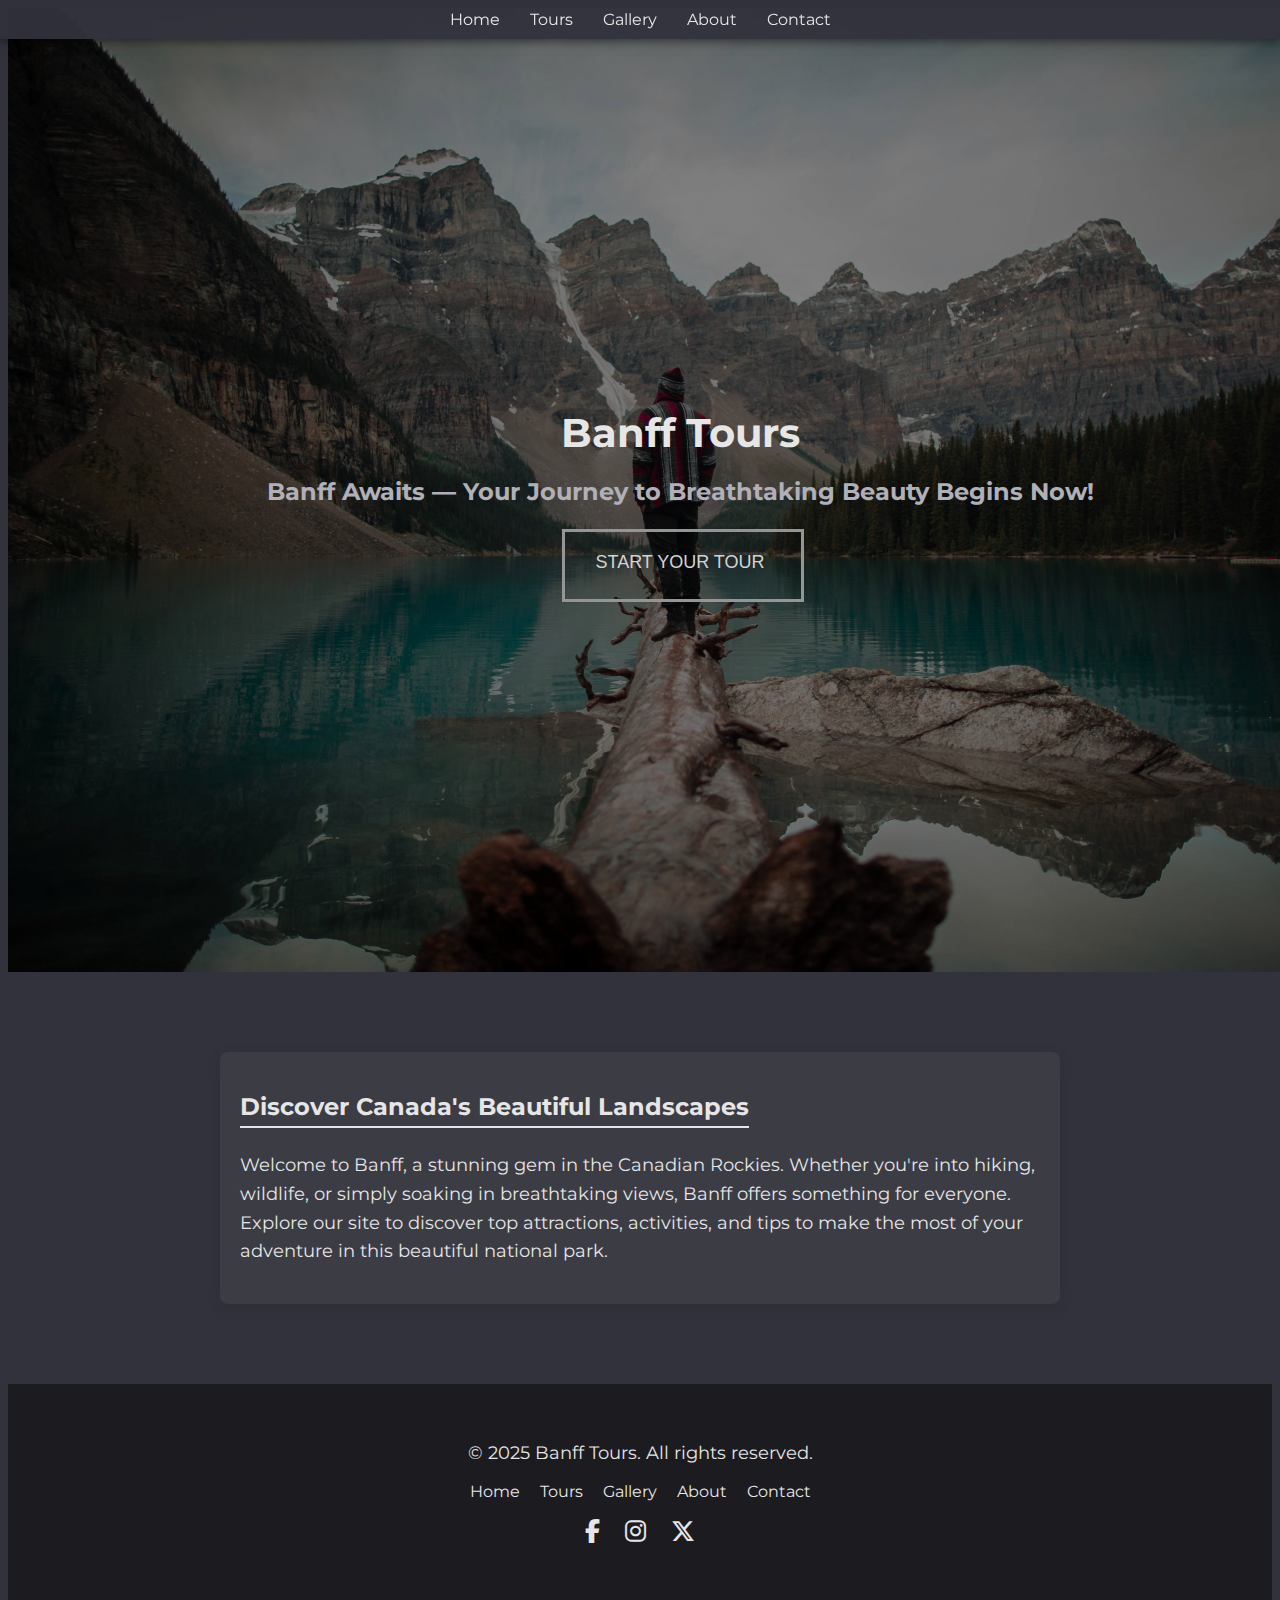
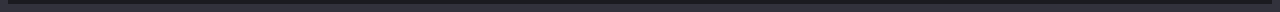
<file: index.html>
<!DOCTYPE html>
<html>
    <head>
        <title>Banff Tours</title>
		<meta charset="UTF-8">
		<meta name="description" content="Canada Tours Page">
		<meta name="keywords" content="Canada, Banff, tours, holidays, views, lakes, wildlife">
		<meta name="viewport" content="width-device-width, initial-scale=1.0">
        <link rel="stylesheet" href="styles.css">
		<link rel="stylesheet" href="https://fonts.googleapis.com/css?family=Montserrat">
    	<link rel="stylesheet" href="https://cdnjs.cloudflare.com/ajax/libs/font-awesome/6.7.2/css/all.min.css">
	</head>
    <body>

		<!-- Navigation Section -->		

		<nav>
			<ul>
				<li><a href="index.html">Home</a></li>
				<li><a href="tours.html">Tours</a></li>
				<li><a href="gallery.html">Gallery</a></li>
				<li><a href="about.html">About</a></li>
				<li><a href="contact.html">Contact</a></li>
			</ul>
		</nav>

		<!-- Main Header Section -->

		<div class="container">
			<div class="header-content">
				<h1>Banff Tours</h1>
				<h2>Banff Awaits — Your Journey to Breathtaking Beauty Begins Now!</h2>
			</div>
			<div class="button-container">
				<button class="shrink-border">START YOUR TOUR</button>
			</div>
		</div>

		<!-- Discovery Section -->

		<section class="chapter-section">
        	<h2>Discover Canada's Beautiful Landscapes</h2>
        	<p>Welcome to Banff, a stunning gem in the Canadian Rockies. Whether you're into hiking, wildlife, or simply soaking in breathtaking views, Banff offers something for everyone. Explore our site to discover top attractions, activities, and tips to make the most of your adventure in this beautiful national park.</p>
        </section>

		<!-- Footer Section -->

		<footer>
			<div class="footer-content">
				<p>&copy; 2025 Banff Tours. All rights reserved.</p>
				<ul class="footer-navigation">
					<li><a href="index.html">Home</a></li>
					<li><a href="tours.html">Tours</a></li>
					<li><a href="gallery.html">Gallery</a></li>
					<li><a href="about.html">About</a></li>
					<li><a href="contact.html">Contact</a></li>
				</ul>
				<p class="footer-social">
					<a href="#"><i class="fa-brands fa-facebook-f"></i></a>
					<a href="#"><i class="fa-brands fa-instagram"></i></a>
					<a href="#"><i class="fa-brands fa-x-twitter"></i></a>
				</p>
			</div>
		</footer>
    </body>
</html>
</file>
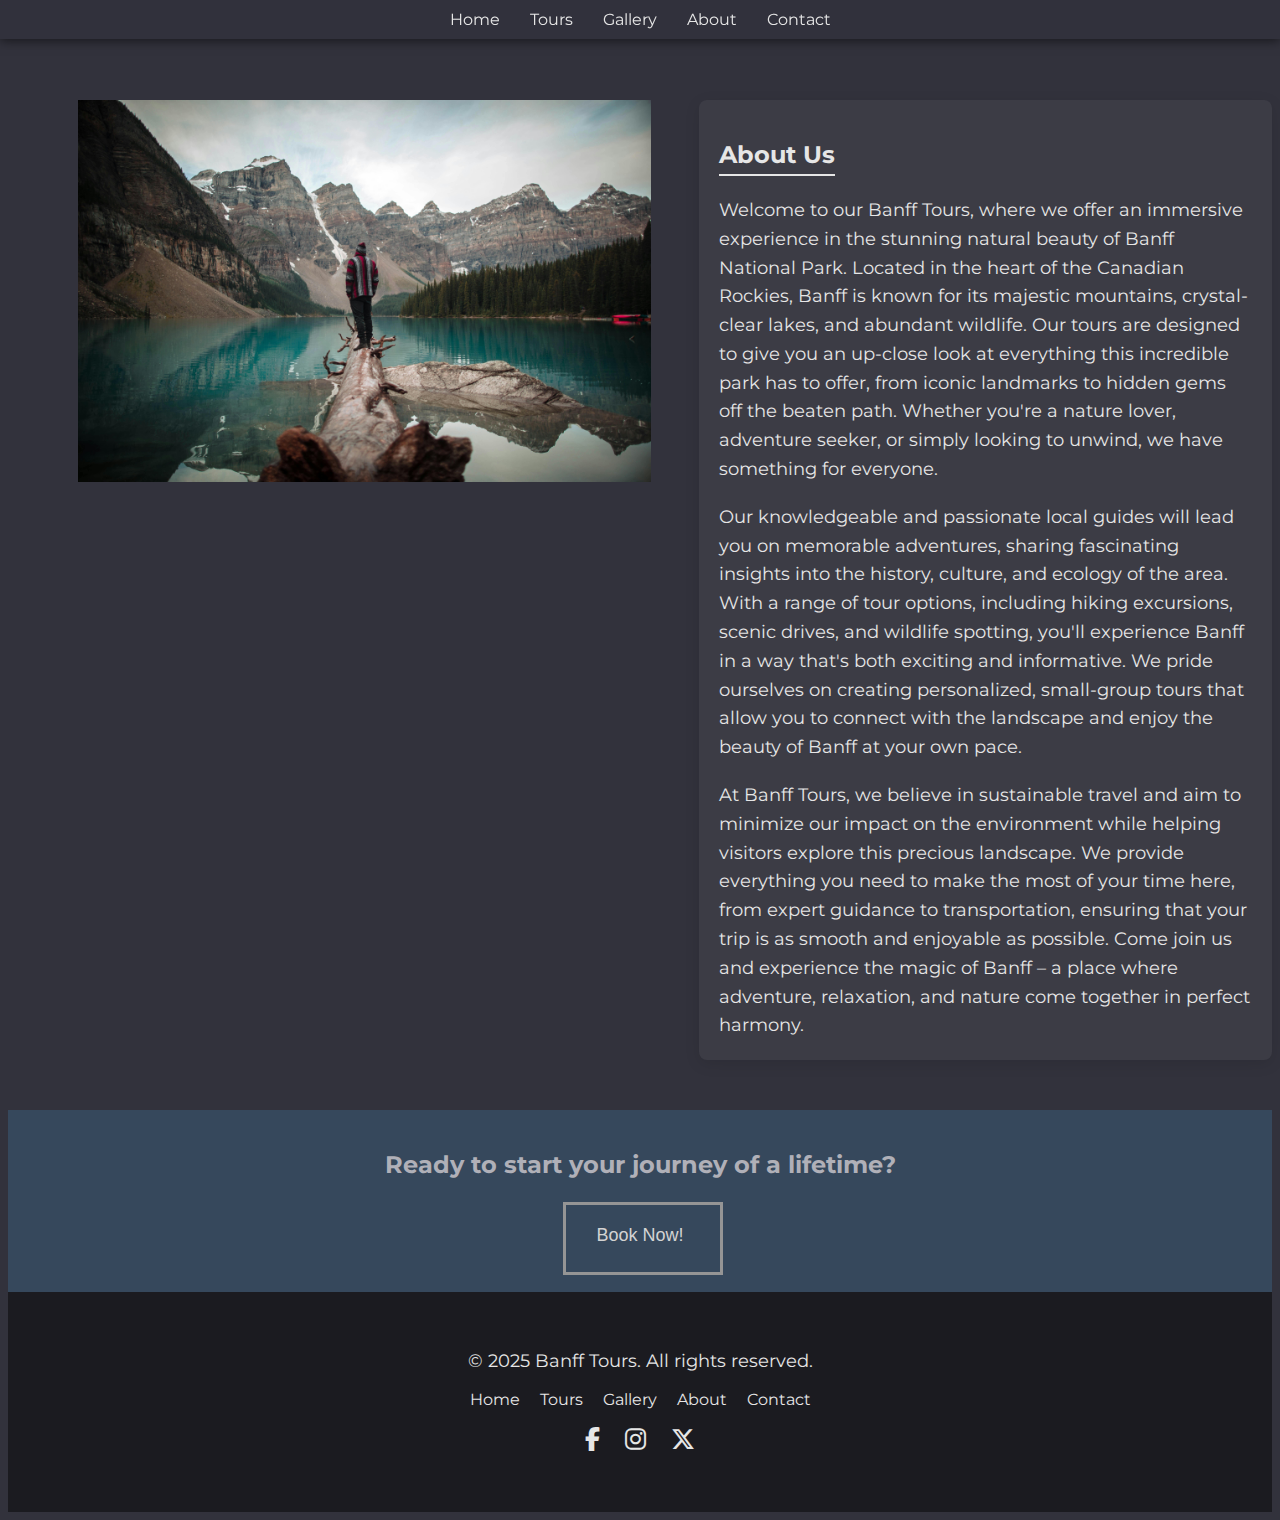
<file: about.html>
<!DOCTYPE html>
<html>
    <head>
        <title>Banff Tours - About</title>
        <link rel="stylesheet" href="styles.css">
		<link rel="stylesheet" href="https://fonts.googleapis.com/css?family=Montserrat">
    	<link rel="stylesheet" href="https://cdnjs.cloudflare.com/ajax/libs/font-awesome/6.7.2/css/all.min.css">
    </head>
    <body>

		<!-- Navigation Section -->

		<nav>
			<ul>
				<li><a href="index.html">Home</a></li>
				<li><a href="tours.html">Tours</a></li>
				<li><a href="gallery.html">Gallery</a></li>
				<li><a href="about.html">About</a></li>
				<li><a href="contact.html">Contact</a></li>
			</ul>
		</nav>	

		<!-- About Section-->

		<div class="two-column-container">
			<div class="column">
				<img src="images/banff.jpg" alt="Image of our founder in Banff for the first time">
			</div>
			<div class="column">
				<section class="about-section">
					<h2>About Us</h2>
					<p>Welcome to our Banff Tours, where we offer an immersive experience in the stunning natural beauty of Banff National Park. Located in the heart of the Canadian Rockies, Banff is known for its majestic mountains, crystal-clear lakes, and abundant wildlife. Our tours are designed to give you an up-close look at everything this incredible park has to offer, from iconic landmarks to hidden gems off the beaten path. Whether you're a nature lover, adventure seeker, or simply looking to unwind, we have something for everyone.</p><br>
					<p>Our knowledgeable and passionate local guides will lead you on memorable adventures, sharing fascinating insights into the history, culture, and ecology of the area. With a range of tour options, including hiking excursions, scenic drives, and wildlife spotting, you'll experience Banff in a way that's both exciting and informative. We pride ourselves on creating personalized, small-group tours that allow you to connect with the landscape and enjoy the beauty of Banff at your own pace.</p><br>
					<p>At Banff Tours, we believe in sustainable travel and aim to minimize our impact on the environment while helping visitors explore this precious landscape. We provide everything you need to make the most of your time here, from expert guidance to transportation, ensuring that your trip is as smooth and enjoyable as possible. Come join us and experience the magic of Banff – a place where adventure, relaxation, and nature come together in perfect harmony.</p>				
				</section>
			</div>
		</div>

		<!-- Call to action section -->

		<section class="call-to-action">
			<h2>Ready to start your journey of a lifetime?</h2>
			<button class="shrink-border">Book Now!</button>
		</section>
	
		<!-- Footer Section -->

		<footer>
			<div class="footer-content">
				<p>&copy; 2025 Banff Tours. All rights reserved.</p>
				<ul class="footer-navigation">
					<li><a href="index.html">Home</a></li>
					<li><a href="tours.html">Tours</a></li>
					<li><a href="gallery.html">Gallery</a></li>
					<li><a href="about.html">About</a></li>
					<li><a href="contact.html">Contact</a></li>
				</ul>
				<p class="footer-social">
					<a href="#"><i class="fa-brands fa-facebook-f"></i></a>
					<a href="#"><i class="fa-brands fa-instagram"></i></a>
					<a href="#"><i class="fa-brands fa-x-twitter"></i></a>
				</p>
			</div>
		</footer>
    </body>
</html>
</file>
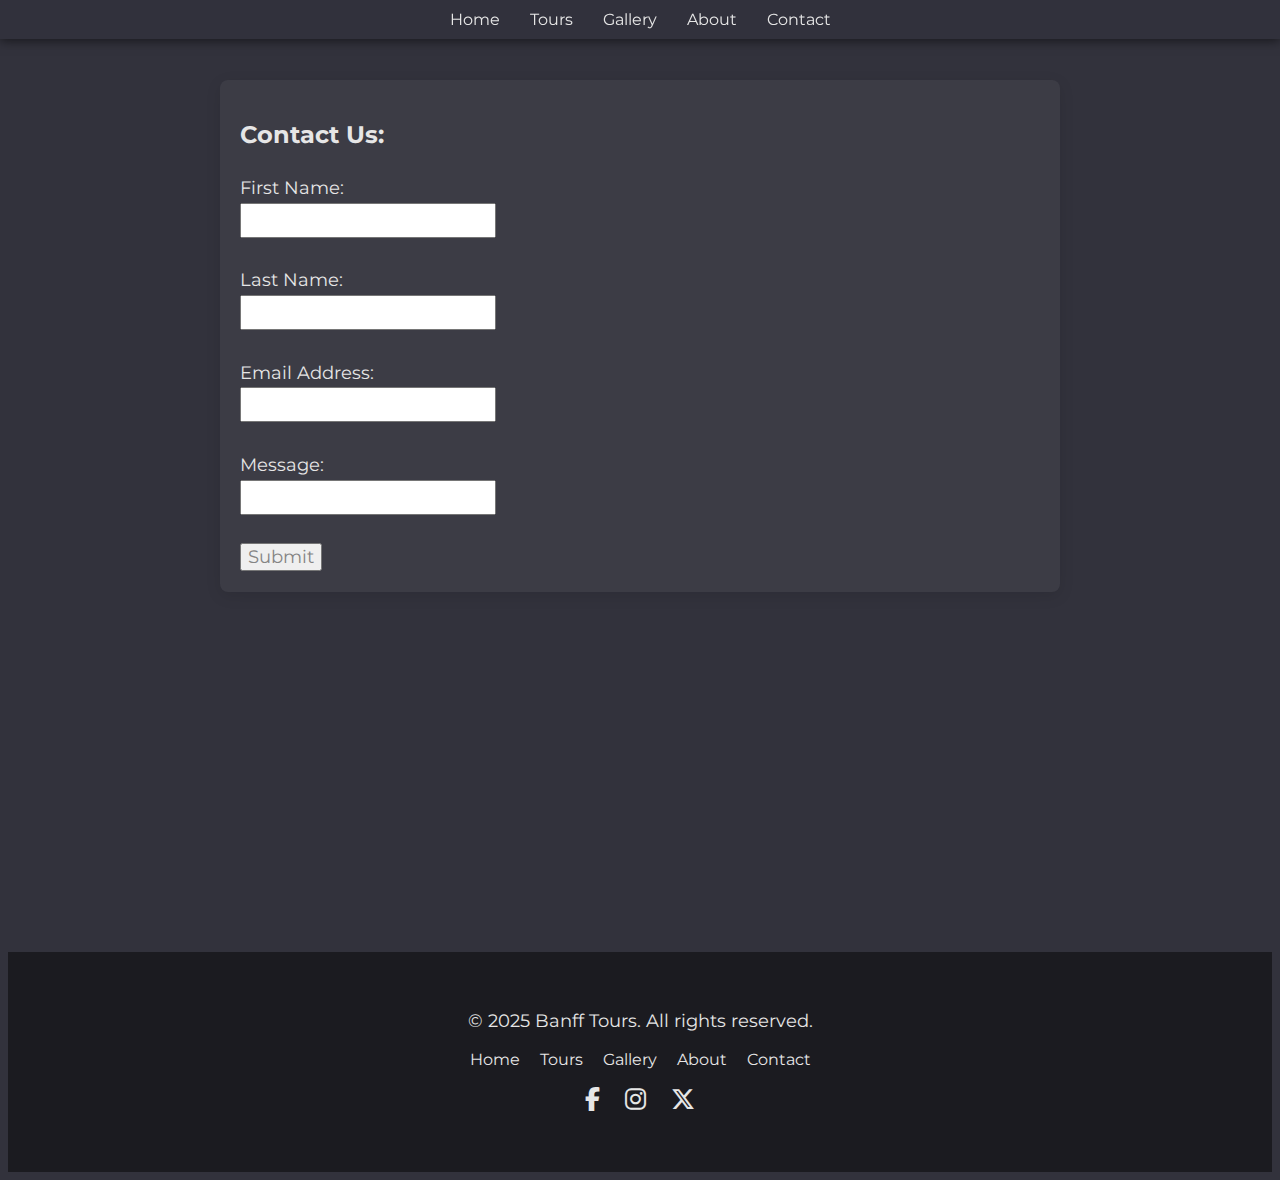
<file: contact.html>
<!DOCTYPE html>
<html>
    <head>
        <title>Banff Tours - Contact</title>
	<link rel="stylesheet" href="styles.css">
	<link rel="stylesheet" href="https://fonts.googleapis.com/css?family=Montserrat">
    <link rel="stylesheet" href="https://cdnjs.cloudflare.com/ajax/libs/font-awesome/6.7.2/css/all.min.css">
    </head>
    <body>

		<!-- Navigation Section -->

		<nav>
			<ul>
				<li><a href="index.html">Home</a></li>
				<li><a href="tours.html">Tours</a></li>
				<li><a href="gallery.html">Gallery</a></li>
				<li><a href="about.html">About</a></li>
				<li><a href="contact.html">Contact</a></li>
			</ul>
		</nav>	

		<!-- Contact Form Section -->

		<div class="contact">
			<div class="contact-box">
				<h2>Contact Us:</h2>
				<form action="example.php">
					<label for="first name">First Name:</label><br>
					<input type="text" id="firstname" name="firstname"><br><br>
					<label for="lastname">Last Name:</label><br>
					<input type="text" id="lastname" name="lastname"><br><br>
					<label for="email">Email Address:</label><br>
					<input type="email" id="email" name="email"><br><br>
					<label for="message">Message:</label><br>
					<input type="text" id="message" name="message"><br><br>
					<input type="submit" value="Submit">
				</form>
			</div>
		</div>
       
		<!-- Footer Section -->

		<footer>
			<div class="footer-content">
				<p>&copy; 2025 Banff Tours. All rights reserved.</p>
				<ul class="footer-navigation">
					<li><a href="index.html">Home</a></li>
					<li><a href="tours.html">Tours</a></li>
					<li><a href="gallery.html">Gallery</a></li>
					<li><a href="about.html">About</a></li>
					<li><a href="contact.html">Contact</a></li>
				</ul>
				<p class="footer-social">
					<a href="#"><i class="fa-brands fa-facebook-f"></i></a>
					<a href="#"><i class="fa-brands fa-instagram"></i></a>
					<a href="#"><i class="fa-brands fa-x-twitter"></i></a>
				</p>
			</div>
		</footer>
	</body>
</html>
</file>
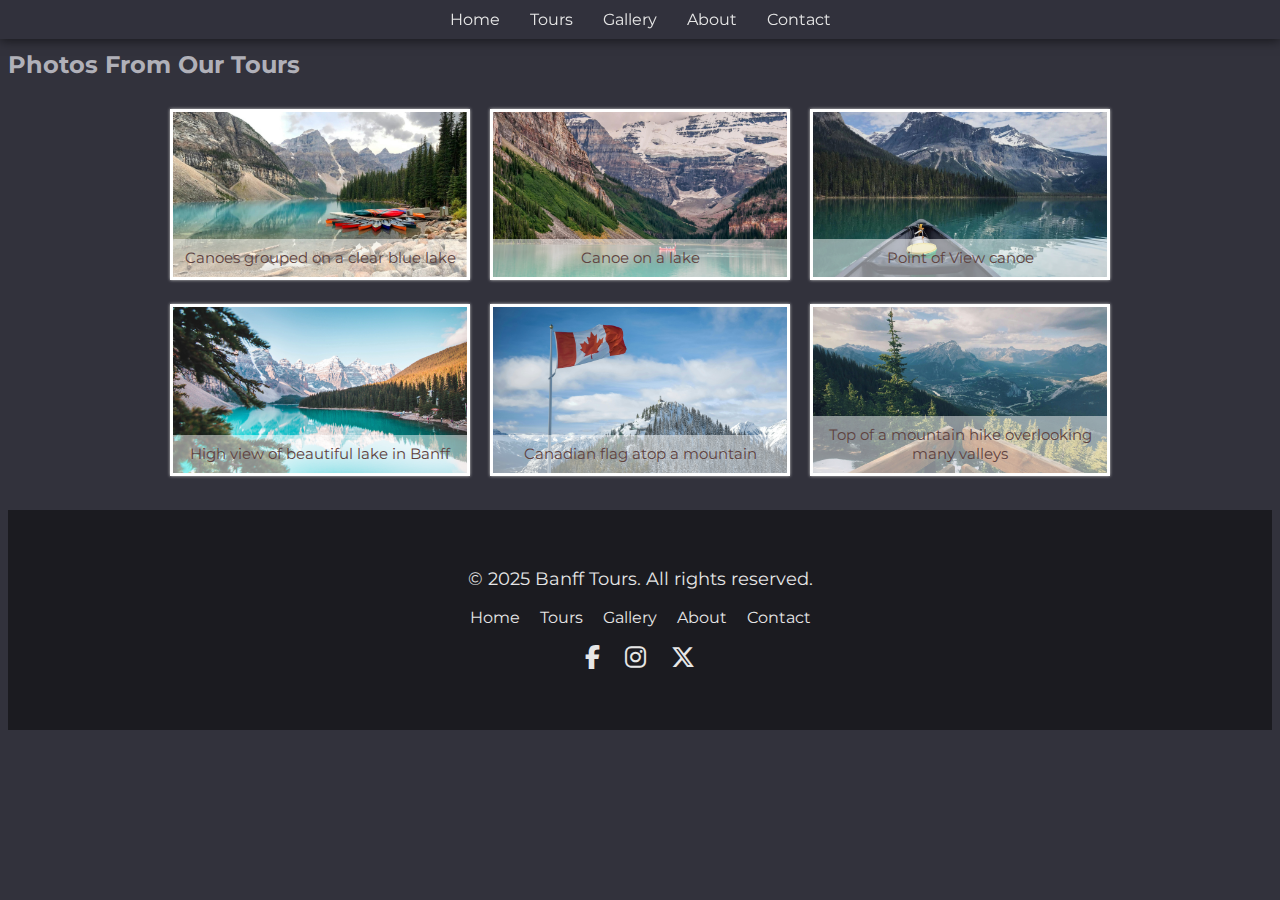
<file: gallery.html>
<!DOCTYPE html>
<html>
    <head>
        <title>Banff Tours - Gallery</title>
        <link rel="stylesheet" href="styles.css">
		<link rel="stylesheet" href="https://fonts.googleapis.com/css?family=Montserrat">
    	<link rel="stylesheet" href="https://cdnjs.cloudflare.com/ajax/libs/font-awesome/6.7.2/css/all.min.css">
    </head>
    <body>
	
		<!-- Navigation Section -->

		<nav>
			<ul>
				<li><a href="index.html">Home</a></li>
				<li><a href="tours.html">Tours</a></li>
				<li><a href="gallery.html">Gallery</a></li>
				<li><a href="about.html">About</a></li>
				<li><a href="contact.html">Contact</a></li>
			</ul>
		</nav>	

		<!-- Gallery Section -->

		<div id="main-gallery-container">
			<h2>Photos From Our Tours</h2>
			<div id="gallery">
				<figure>
					<img src="images/banff1.jpg" alt="Canoes grouped together on clear blue lake">
					<figcaption>Canoes grouped on a clear blue lake</figcaption>
				</figure>
				<figure>
					<img src="images/banff2.jpg" alt="Singular canoe on lake at a distance">
					<figcaption>Canoe on a lake</figcaption>
				</figure>
				<figure>
					<img src="images/banff3.jpg" alt="Point of view in a canoe on a lake">
					<figcaption>Point of View canoe</figcaption>
				</figure>
				<figure>
					<img src="images/banff4.jpg" alt="High view of beautiful lake in Banff">
					<figcaption>High view of beautiful lake in Banff</figcaption>
				</figure>
				<figure>
					<img src="images/banff5.jpg" alt="Canada flag on top of mountain">
					<figcaption>Canadian flag atop a mountain</figcaption>
				</figure>
				<figure>
					<img src="images/banff6.jpg" alt="Top of mountain hike overlooking valleys between mountains">
					<figcaption>Top of a mountain hike overlooking many valleys</figcaption>
				</figure>
			</div>
		</div>
		
		<!-- Footer Section -->

		<footer>
			<div class="footer-content">
				<p>&copy; 2025 Banff Tours. All rights reserved.</p>
				<ul class="footer-navigation">
					<li><a href="index.html">Home</a></li>
					<li><a href="tours.html">Tours</a></li>
					<li><a href="gallery.html">Gallery</a></li>
					<li><a href="about.html">About</a></li>
					<li><a href="contact.html">Contact</a></li>
				</ul>
				<p class="footer-social">
					<a href="#"><i class="fa-brands fa-facebook-f"></i></a>
					<a href="#"><i class="fa-brands fa-instagram"></i></a>
					<a href="#"><i class="fa-brands fa-x-twitter"></i></a>
				</p>
			</div>
		</footer>
    </body>
</html>
</file>
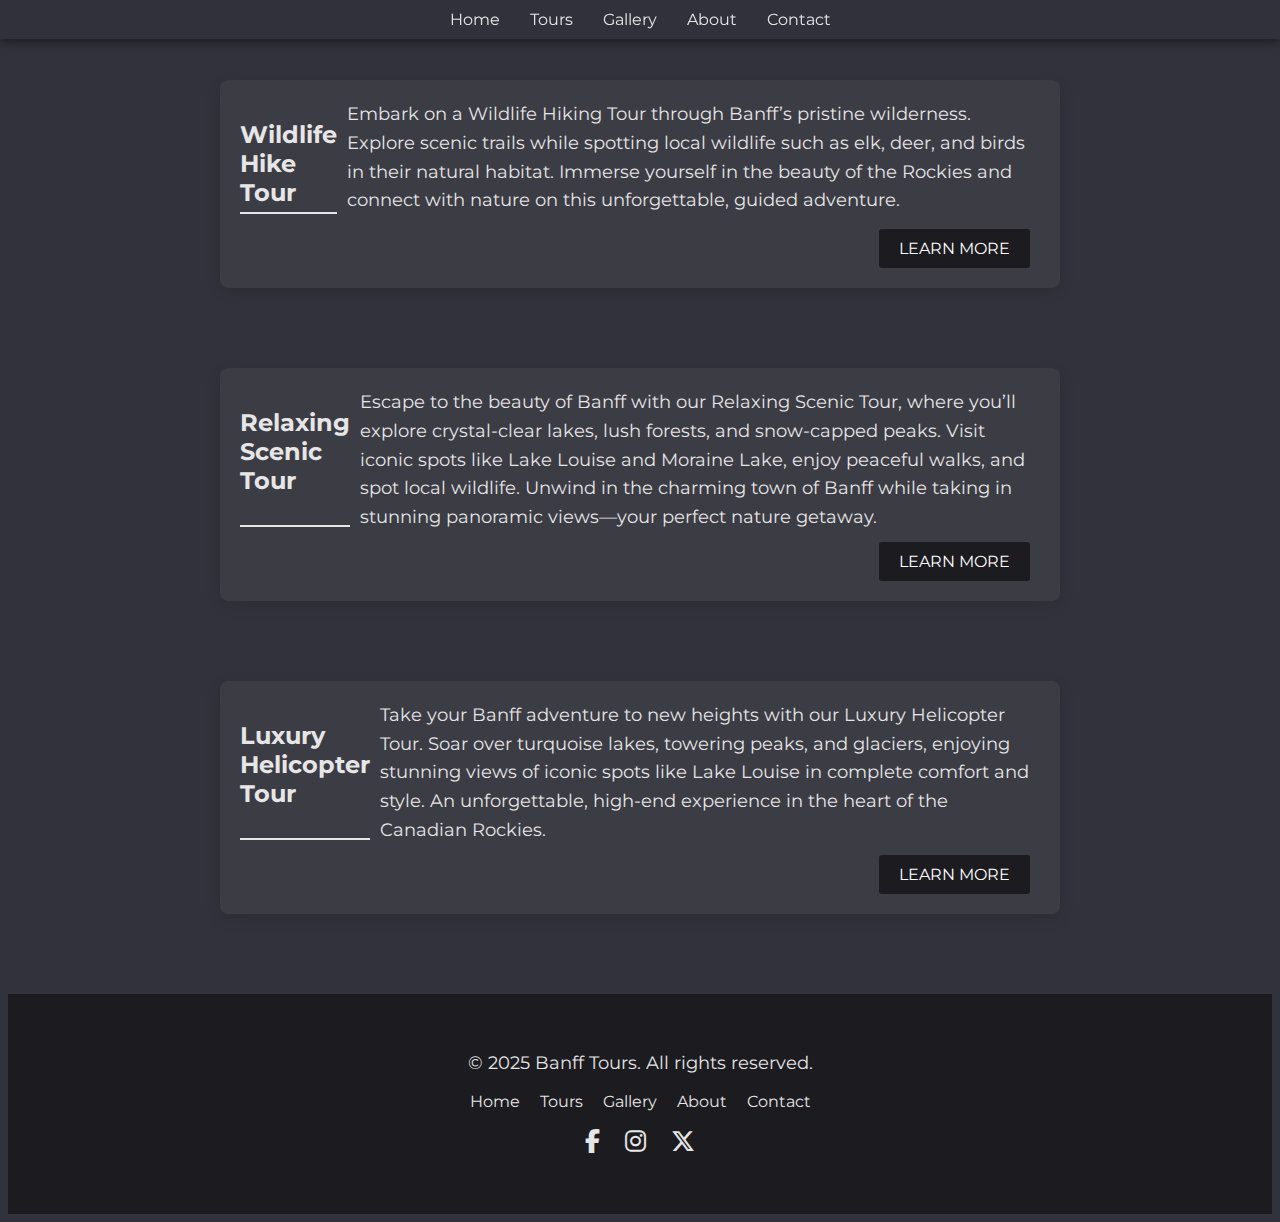
<file: tours.html>
<!DOCTYPE html>
<html>
    <head>
        <title>Banff Tours - Tours</title>
        <link rel="stylesheet" href="styles.css">
		<link rel="stylesheet" href="https://fonts.googleapis.com/css?family=Montserrat">
    	<link rel="stylesheet" href="https://cdnjs.cloudflare.com/ajax/libs/font-awesome/6.7.2/css/all.min.css">
    </head>
    <body>

		<!-- Navigation Section -->

		<nav>
			<ul>
				<li><a href="index.html">Home</a></li>
				<li><a href="tours.html">Tours</a></li>
				<li><a href="gallery.html">Gallery</a></li>
				<li><a href="about.html">About</a></li>
				<li><a href="contact.html">Contact</a></li>
			</ul>
		</nav>	

		<!-- Tours Section -->

		<section class="chapter-section">
			<div class="tour-content">
				<h2>Wildlife Hike Tour</h2>
				<p>Embark on a Wildlife Hiking Tour through Banff’s pristine wilderness. Explore scenic trails while spotting local wildlife such as elk, deer, and birds in their natural habitat. Immerse yourself in the beauty of the Rockies and connect with nature on this unforgettable, guided adventure.</p>
			</div>
			<div class="tour-button-container">
				<button class="tour-button">Learn More</button>
			</div>
		</section>
		<section class="chapter-section">
			<div class="tour-content">
				<h2>Relaxing Scenic Tour</h2>
				<p>Escape to the beauty of Banff with our Relaxing Scenic Tour, where you’ll explore crystal-clear lakes, lush forests, and snow-capped peaks. Visit iconic spots like Lake Louise and Moraine Lake, enjoy peaceful walks, and spot local wildlife. Unwind in the charming town of Banff while taking in stunning panoramic views—your perfect nature getaway.</p>
			</div>
			<div class="tour-button-container">
				<button class="tour-button">Learn More</button>
			</div>
		</section>
		<section class="chapter-section">
			<div class="tour-content">
				<h2>Luxury Helicopter Tour</h2>
				<p>Take your Banff adventure to new heights with our Luxury Helicopter Tour. Soar over turquoise lakes, towering peaks, and glaciers, enjoying stunning views of iconic spots like Lake Louise in complete comfort and style. An unforgettable, high-end experience in the heart of the Canadian Rockies.</p>
			</div>
			<div class="tour-button-container">
				<button class="tour-button">Learn More</button>
			</div>
		</section>
	
		<!-- Footer Section -->

		<footer>
			<div class="footer-content">
				<p>&copy; 2025 Banff Tours. All rights reserved.</p>
				<ul class="footer-navigation">
					<li><a href="index.html">Home</a></li>
					<li><a href="tours.html">Tours</a></li>
					<li><a href="gallery.html">Gallery</a></li>
					<li><a href="about.html">About</a></li>
					<li><a href="contact.html">Contact</a></li>
				</ul>
				<p class="footer-social">
					<a href="#"><i class="fa-brands fa-facebook-f"></i></a>
					<a href="#"><i class="fa-brands fa-instagram"></i></a>
					<a href="#"><i class="fa-brands fa-x-twitter"></i></a>
				</p>
			</div>
		</footer>
    </body>
</html>
</file>
<file: styles.css>
p {
    font-size: 18px;
    color: #e6e6e6;
}

h1{
	font-size: 2.5rem;
	color: #e6e6e6;
	margin-bottom: 10px;
}

#discover{
	border: 5px outset #a7d8fa; 
	padding: 30px;
	text-align: centre;
}

#images{
	border: 5px outset #a7e77e; 
	padding: 10px;
}

body{
	background-color: #32323c;
	font-family: "Montserrat", sans-serif;
}

h2{
	color: #b0b0b8;
	font-size: 1.4 rem;
}

/* Discovery Section */

.chapter-section{
	background-color: rgba(255, 255, 255, 0.05);
	border-radius: 8px;
	padding: 20px;
	margin: 80px auto;
	max-width: 800px;
	box-shadow: 0 4px 15px rgba(0, 0, 0, 0.1);
}

.chapter-section h2{
	font-family: "Montserrat", sans-serif;
	font-size: 24px;
	color: #e6e6e6;
	display: inline-block;
	margin-bottom: 5px;
	border-bottom: 2px solid #e6e6e6;
	padding-bottom: 5px;
}

.chapter-section p{
	font-family: "Montserrat", sans-serif;
	font-size: 18px;
	color: #e6e6e6;
	line-height: 1.6;
}

/* Navigation Section */

nav{
	position: fixed;
	top: 0;
	left: 0;
	width: 100%;
	padding: 10px 0px;
	z-index: 1000; 
	background-color: rgba(50, 50, 60, 0.95);
	box-shadow: 0 2px 10px rgba(0, 0, 0, 0.52);
}

nav ul{
	list-style: none;
	padding: 0;
	margin: 0;
	display: flex;
	justify-content: center;
	align-items: center;
}

nav li{
	margin:0 15px;
}

nav a{
	font-family: "Montserrat", sans-serif;
	color: #e6e6e6;
	font-size: 16px;
	text-decoration: none;
	transition: color 0.3s, border-bottom 0.3s;
	padding-bottom: 5px;
	position: relative;
}

nav a:hover {
	color: #1b1b20;
	border-bottom: 2px solid #e6e6e6;
}

/* Header Section */

.container {
	display: flex;
	flex-direction: column;
	justify-content: center;
	height: 100vh;
	width: 100vw;
	text-align: center;
	padding: 2rem;
	padding-top: 60;
	background-image: url("images/banff.jpg");
	background-size: cover;
	background-position: center center;
	background-repeat: no-repeat;
	position: relative;
}

.container::before {
	content: "";
	position: absolute;
	top: 0;
	left: 0;
	right: 0;
	bottom: 0;
	background-color: rgba(0, 0, 0, 0.5);
	z-index: 0;
}

.header-content, .button-container {
	z-index: 1;
	position: relative;
}

/* Header Section - Button */

button {
	position: relative;
	border: none;
	font-size: 18px;
	transform: 0.2s;
	background-color: 0.2s;
	outline: none;
	border-radius: 3px;
	margin: 0 10px;
	padding: 23px 33px;
	border: 3px solid transparent;
}

button:active {
	transform: translate(3px);
}

button::after, button::after {
	border-radius: 3px;
}

.shrink-border {
	background-color: transparent;
	color: #d3d3d3;
}

.shrink-border:hover {
	background-color: transparent;
	box-shadow: none;
	color: #e6e6e6;
}

.shrink-border::before {
	content: "";
	position: absolute;
	top: 0;
	left: 0;
	width: 100%;
	height: 100%;
	border: 3px solid #959595;
	transition: opacity 0.3s, border 0.3s;
}

.shrink-border:hover::before {
	opacity: 0;
}

.shrink-border::after {
	content: "";
	position: absolute;
	top: 0;
	left: 0;
	width: 100%;
	height: 100%;
	background-color: transparent;
	border: 3px solid #e6e6e6;
	opacity: 0;
	z-index: -1;
	transform: scaleX(1.1) scaleY(1.3);
	transition: transform 0.3s, opacity 0.3s;
}

.shrink-border:hover::after {
	opacity: 1;
	transform: scaleX(1) scaleY(1);
}

/* Footer Section */

footer {
	background-color: #1b1b20;
	padding: 40px 0;
	color: #e6e6e6;
}

.footer-content {
	text-align: center;
	max-width: 1200px;
	margin: 0 auto;
}

.footer-navigation {
	list-style: none;
	padding: 0;
	display: flex;
	justify-content: center;
	gap: 20px;
}

.footer-navigation a {
	text-decoration: none;
	color: #e6e6e6;
	transform: color 0.3s;
}

.footer-navigation a:hover {
	text-decoration: none;
	color: #2b6289;
	transform: color 0.3s;
}

.footer-social {
	margin-top: 0;
}

.footer-social a {
	color: #e6e6e6;
	margin: 0 10px;
	font-size: 24px;
	text-decoration: none;
	transition: color 0.3s;
}

.footer-social a:hover {
	color: #2b6289;
}

/* Gallery Section */

#main-gallery-container {
	margin-top: 50px;
}

#gallery {
	display: grid;
	grid-template-columns: 1fr 1fr 1fr;
	width: 75vw;
	margin: 20px auto;
}

figure {
	margin: 10px;
	padding: 0px;
	position: relative;
}

figure img {
	width: 100%;
}

#gallery img {
	padding: 0px;
	position: relative;
	width: 100%;
	box-sizing: border-box;
	box-shadow: 0px 0px 3px #ccc;
	z-index: -1;
	border: 3px solid #fff;
}

figcaption {
	background-color: rgba(255, 255, 255, 0.5);
	width: 100%;
	text-align: center;
	color: #5e423f;
	z-index: 1;
	padding: 9px 0px 11px 0px;
	font-size: 15px;
	position: absolute;
	bottom: 6px;
}

@media screen and (max-width: 600px) {
	figcaption {
		font-size: 3vw;
	}
	#gallery {
		grid-template-columns: 1fr;
		width: 90vw;
	}
}

/* Contact Section */

.contact {
	background-color: rgba(255, 255, 255, 0.05);
	padding: 20px;
	margin: 80px auto;
	max-width: 800px;
	margin-bottom: 40vh;
	box-shadow: 0 4px 15px rgba(0, 0, 0, 0.1);
	border-radius: 8px;
}

.contact h2 {
	font-family: "Montserrat", sans-serif;
	font-size: 24px;
	color: #e6e6e6;
	margin-bottom: 20px;
	display: inline-block;
	padding-bottom: 5px;
}

.contact form {
	font-family: "Montserrat", sans-serif;
	font-size: 18px;
	color: #e6e6e6;
	line-height: 1.6;
	margin: 0;
}

.contact input {
	font-family: "Montserrat", sans-serif;
	font-size: 18px;
	color: #848484;
	line-height: 1.6;
	margin: 0;
}

/* About Section */

.two-column-container {
	display: flex;
	justify-content: space-between;
	margin-top: 100px;
	margin-left: 70px;
	margin-bottom: 50px;
}

.column {
	flex-basis: 48%;
}

.column img {
	width: 100%;
	height: auto;
}

.about-section {
	background-color: rgba(255, 255, 255, 0.05);
	padding: 20px;
	max-width: 800px;
	box-shadow: 0 4px 15px rgba(0, 0, 0, 0.1);
	border-radius: 8px;
}

.about-section h2 {
	font-family: "Montserrat", sans-serif;
	font-size: 24px;
	color: #e6e6e6;
	border-bottom: 2px solid #e6e6e6;
	display: inline-block;
	margin-bottom: 20px;
	padding-bottom: 5px;
}

.about-section p {
	font-family: "Montserrat", sans-serif;
	font-size: 18px;
	color: #e6e6e6;
	line-height: 1.6;
	margin: 0px;
}

/* Call to action section */

.call-to-action {
	background-color: rgba(75, 186, 253, 0.17);
	text-align: center;
	padding: 20px;
}

/* Tours Section */

.tour-content {
	display: flex;
	justify-content: space-between;
}

.tour-button {
	align-self: flex-end;
}

.tour-button-container {
	text-align: right;
	margin-top: 10px;
}

.tour-button {
	text-transform: uppercase;
	font-family: "Montserrat", sans-serif;
	font-size: 16px;
	color: #fff;
	background-color: #1b1b20;
	border: none;
	border-radius: 3px;
	padding: 10px 20px;
	cursor: pointer;
	transition: background-color 0.3s;
}

.tour-button:hover {
	background-color: #2b6289;
}

.tour-content p {
	margin: 0px 10px;
}
</file>
